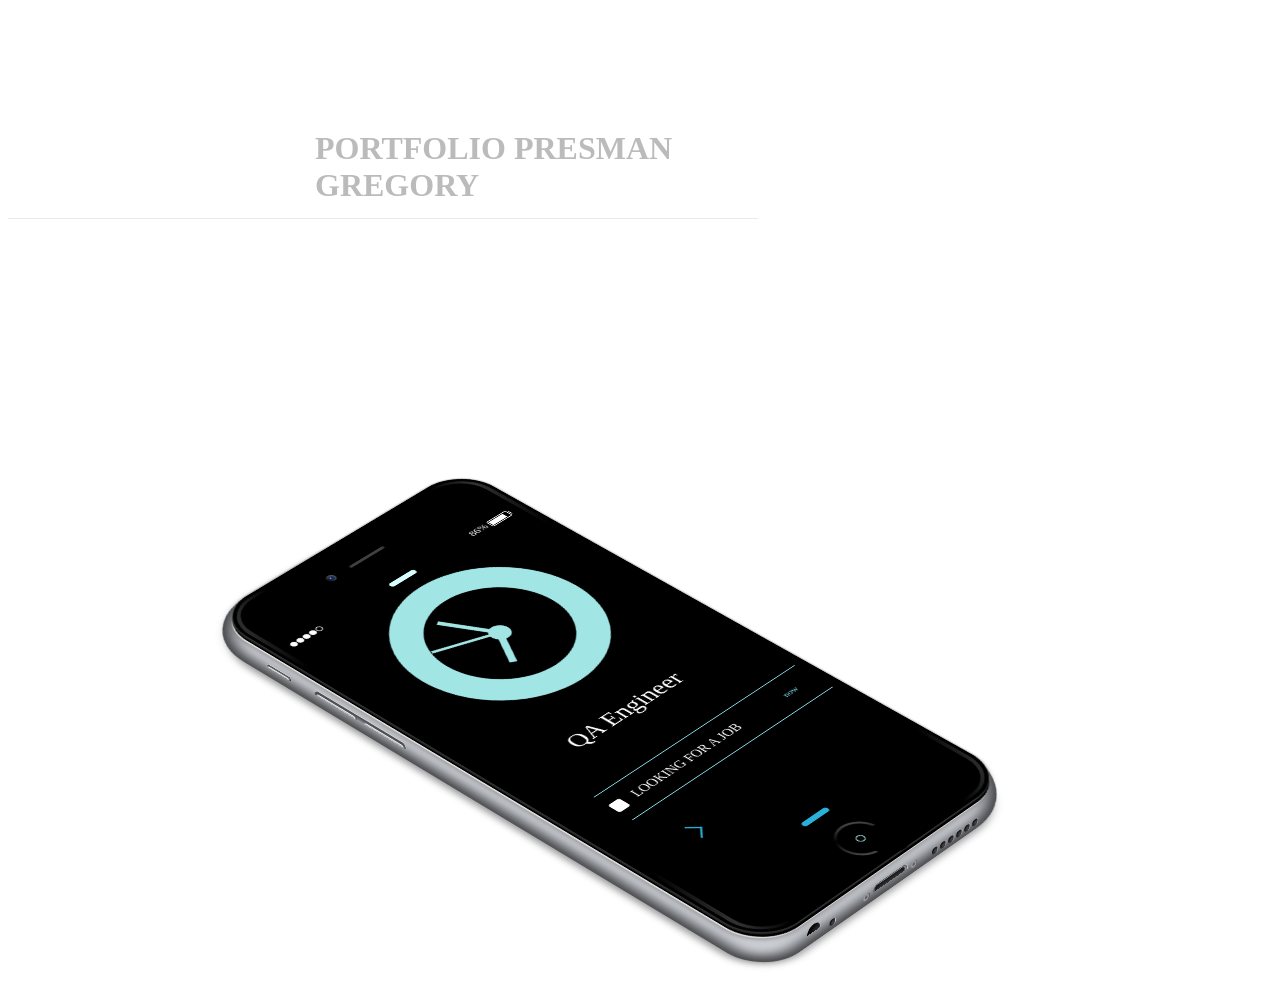
<file: index.html>
<!DOCTYPE html>
<html lang="en" >
<head>
  <!-- Google tag (gtag.js) -->
<script async src="https://www.googletagmanager.com/gtag/js?id=G-D3NZ7KKBXL"></script>
<script>
  window.dataLayer = window.dataLayer || [];
  function gtag(){dataLayer.push(arguments);}
  gtag('js', new Date());

  gtag('config', 'G-D3NZ7KKBXL');
</script><meta charset="UTF-8">
  <title>CodePen - Phone</title>
  <link rel='stylesheet' href='https://cdnjs.cloudflare.com/ajax/libs/font-awesome/4.4.0/css/font-awesome.min.css'><link rel="stylesheet" href="./style.css">
  <style>
    li.a {
     list-style-type: circle;
     color: #00a86b;
     font-size: 25px; 
    }
    li.b {
      list-style-type: square;
      color:#db7093;
     font-size: 25px;
    }
    li.c {
      color: #5b92e5;
     font-size: 25px;
    }
    li.d {
      color: #cd7f32;
     font-size: 25px;
    }
  
    li.e {
     list-style-type: circle;
     color: #1e90ff;
     font-size: 25px;
    }
    li.f {
      list-style-type: square;
      color: #000080;
     font-size: 25px;
    }
    li.g {
      color:#560319;
     font-size: 25px;
    }
    li.h {
      color: #310062;
     font-size: 25px;
    }
  
    li.i {
     list-style-type: circle;
     color: #00008b;
     font-size: 25px;
    }
    li.j {
      list-style-type: square;
      color: #560319;
     font-size: 25px;
    }
    li.k {
      color: #120a8f;
     font-size: 25px;
    }
    li.l {
      color: #556832;
     font-size: 25px;
    }
  
    li.m {
     list-style-type: circle;
     color: #b87333;
     font-size: 25px;
    }
    li.n {
      list-style-type: square;
      color: #0d0d73;
     font-size: 25px;
    }
    li.o {
      color: #e88dba;
     font-size: 25px; 
    }
    li.p {
      color: #e88dba;
     font-size: 25px;
    }

  </style>
</head>
<body>
<!-- partial:index.partial.html -->
<h1 id='main'>PORTFOLIO PRESMAN GREGORY</h1>
<div id="about"><h2>MY TECH STACK</h2>
<ul>
<li class = "a">
  MySQL
</li>
<li class = "b">
  Git
</li>
<li class = "c">
  Docker
</li>
<li class = "d">
  Apache
</li>
<li class = "e">
  JMeter
</li>
<li class = "f">
  Grafana
</li>
<li class = "g">
  JS
</li>
<li class = "h">
  Cypress
</li>
<li class = "i">
  Playwright
</li>
<li class = "j">
  HTML 
</li>
<li class = "k">
  CSS 
</li>
<li class = "l">
  Postman
</li>
<li class = "m">
  Linux
</li>
<li class = "n">
  Charles
</li>
<li class = "o">
  Fiddler
</li>
<li class = "p">
  Jira
</li>
</ul>
</div>
<div id=wrapper>
<div id=iphone>
<div id=shadow></div>
<div id=side></div>
<div id=lines>
<div>
<div>
<div></div>
</div>
</div>
<div>
<div>
<div></div>
</div>
</div>
</div>
<div id=toggler>
<div></div>
</div>
<div id=aux></div>
<div id=lightning></div>
<div id=bottom-speaker>
<div></div>
<div></div>
<div></div>
<div></div>
<div></div>
<div></div>
<div></div>
</div>
<div id=skrews>
<div></div>
<div></div>
</div>
<div id=volume>
<div></div>
<div></div>
</div>
<div id=front>
<div id=front-cover></div>
<div id=camera>
<div></div>
</div>
<div id=speaker></div>
<div id=screen>

  <div class="description">
  <img src="images/fon.jpg" width="370" height="655">
</div>
<div id=reminder>
<div></div>
<div> LOOKING  FOR  A  JOB</div>
<div>now</div>
</div>
<div id=circle></div>
<div id=time><div id=clock>
<div id=hours></div>
<div id=minutes></div>
<div id=seconds></div>
</div></div>
<div id=date>QA Engineer</div>
<div id=bottom></div>
<div id=top></div>
<div id=slide>
<div></div>
<p>slide to unlock</p>
</div>
<div id=signal>
<div></div>
<div></div>
<div></div>
<div></div>
<div></div>
</div>
<div id=battery>
<div>86%</div>
<div>
<div></div>
<div></div>
</div>
</div>
</div>
<div id=home>
<div><div class=pulse></div>
</div><menu>
<li><a href=https://github.com/TestKeeper><span aria-hidden=true class="fa fa-github fa-spin" style=color:white></a></li>
<li><span aria-hidden=true class="fa fa-phone" style=color:white></a></li>
<li><a href=https://github.com/TestKeeper?tab=repositories><span aria-hidden=true class="fa fa-cogs fa-spin" style=color:white></a></li>
<li><span aria-hidden=true class="fa fa-envelope" style=color:white></a></li>
<li><a href=https://career.habr.com/testkeeper><span aria-hidden=true class="fa fa-globe fa-spin" style=color:white></a></li>
<li><span aria-hidden=true class="fa fa-shopping-cart" style=color:white></a></li>
</menu>
</div>
</div>
</div>
</div>
</div>
<!-- partial -->
  <script  src="./script.js"></script>

</body>
</html>
</file>
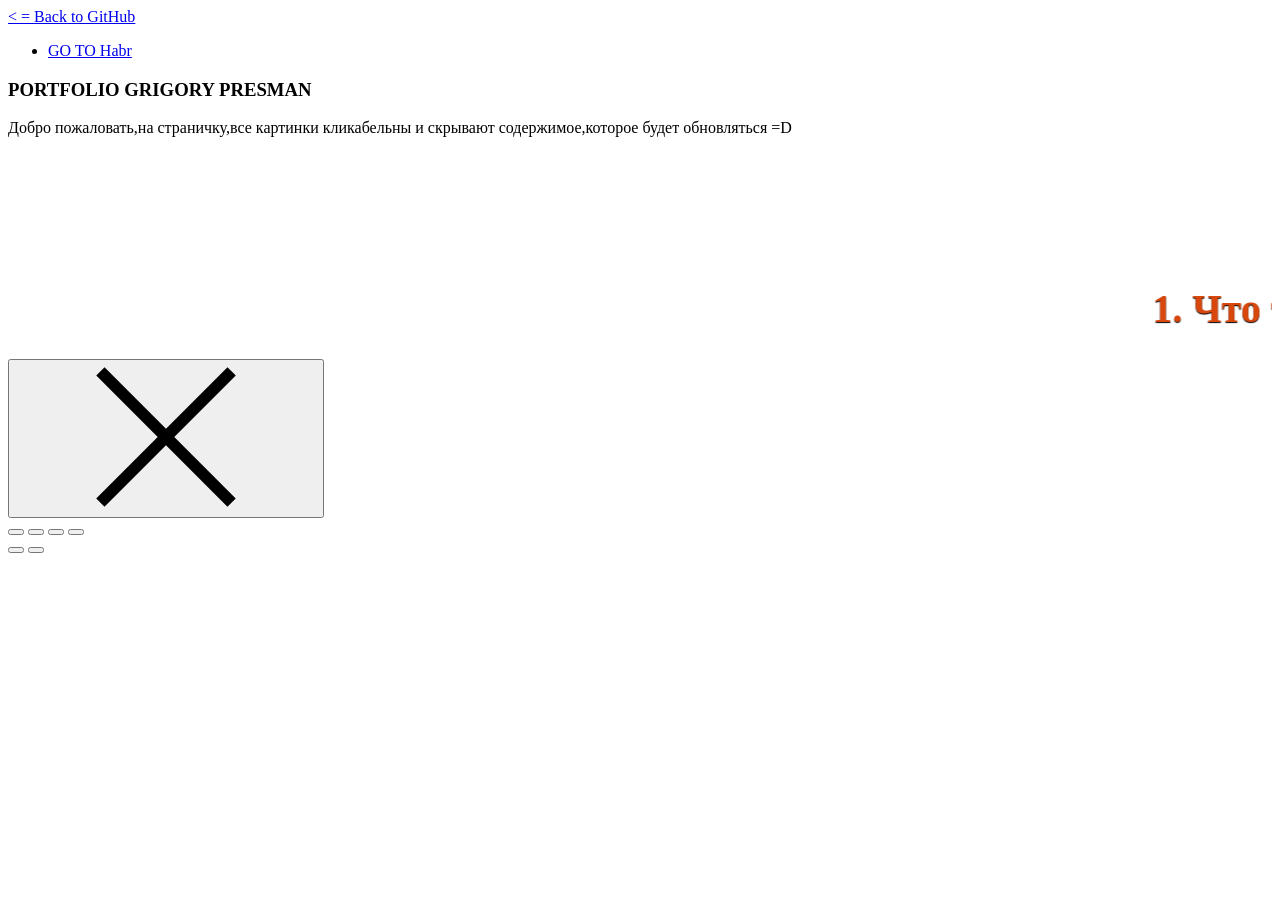
<file: testkeper.html>
<!DOCTYPE html>
<html lang="en" class="no-js">
<head>
    
    <meta charset="utf-8" />
    <meta name="viewport" content="width=device-width" />
    <meta http-equiv="x-ua-compatible" content="ie=edge">
    <title>Testkeeper</title>
    <link rel="shortcut icon" href="https://d1qg2exw9ypjcp.cloudfront.net/assets/prod/120709/p1bkmdje06s8d1areutpo8a1g4q7.png">
        <link rel="preload" href="https://d1qg2exw9ypjcp.cloudfront.net/assets/dist/lightbox-dunked.min.css" media="screen" as="style" onload="this.rel='stylesheet'"/>
        <link rel="stylesheet" href="https://d1qg2exw9ypjcp.cloudfront.net/assets/prod/120709/style_processed.css?v=1641383852" media="screen" />
    <script type="text/javascript">document.documentElement.className = document.documentElement.className.replace(/\bno-js\b/,'js'); if (!("ontouchstart" in document.documentElement)) { document.documentElement.className += " no-touch"; }</script>
    <script type="text/javascript">!function(a){var b=navigator.userAgent;a.HTMLPictureElement&&/ecko/.test(b)&&b.match(/rv\:(\d+)/)&&RegExp.$1<41&&addEventListener("resize",function(){var b,c=document.createElement("source"),d=function(a){var b,d,e=a.parentNode;"PICTURE"===e.nodeName.toUpperCase()?(b=c.cloneNode(),e.insertBefore(b,e.firstElementChild),setTimeout(function(){e.removeChild(b)})):(!a._pfLastSize||a.offsetWidth>a._pfLastSize)&&(a._pfLastSize=a.offsetWidth,d=a.sizes,a.sizes+=",100vw",setTimeout(function(){a.sizes=d}))},e=function(){var a,b=document.querySelectorAll("picture > img, img[srcset][sizes]");for(a=0;a<b.length;a++)d(b[a])},f=function(){clearTimeout(b),b=setTimeout(e,99)},g=a.matchMedia&&matchMedia("(orientation: landscape)"),h=function(){f(),g&&g.addListener&&g.addListener(f)};return c.srcset="[data-uri]",/^[c|i]|d$/.test(document.readyState||"")?h():document.addEventListener("DOMContentLoaded",h),f}())}(window),function(a,b,c){"use strict";function d(a){return" "===a||"	"===a||"\n"===a||"\f"===a||"\r"===a}function e(b,c){var d=new a.Image;return d.onerror=function(){z[b]=!1,aa()},d.onload=function(){z[b]=1===d.width,aa()},d.src=c,"pending"}function f(){L=!1,O=a.devicePixelRatio,M={},N={},s.DPR=O||1,P.width=Math.max(a.innerWidth||0,y.clientWidth),P.height=Math.max(a.innerHeight||0,y.clientHeight),P.vw=P.width/100,P.vh=P.height/100,r=[P.height,P.width,O].join("-"),P.em=s.getEmValue(),P.rem=P.em}function g(a,b,c,d){var e,f,g,h;return"saveData"===A.algorithm?a>2.7?h=c+1:(f=b-c,e=Math.pow(a-.6,1.5),g=f*e,d&&(g+=.1*e),h=a+g):h=c>1?Math.sqrt(a*b):a,h>c}function h(a){var b,c=s.getSet(a),d=!1;"pending"!==c&&(d=r,c&&(b=s.setRes(c),s.applySetCandidate(b,a))),a[s.ns].evaled=d}function i(a,b){return a.res-b.res}function j(a,b,c){var d;return!c&&b&&(c=a[s.ns].sets,c=c&&c[c.length-1]),d=k(b,c),d&&(b=s.makeUrl(b),a[s.ns].curSrc=b,a[s.ns].curCan=d,d.res||_(d,d.set.sizes)),d}function k(a,b){var c,d,e;if(a&&b)for(e=s.parseSet(b),a=s.makeUrl(a),c=0;c<e.length;c++)if(a===s.makeUrl(e[c].url)){d=e[c];break}return d}function l(a,b){var c,d,e,f,g=a.getElementsByTagName("source");for(c=0,d=g.length;d>c;c++)e=g[c],e[s.ns]=!0,f=e.getAttribute("srcset"),f&&b.push({srcset:f,media:e.getAttribute("media"),type:e.getAttribute("type"),sizes:e.getAttribute("sizes")})}function m(a,b){function c(b){var c,d=b.exec(a.substring(m));return d?(c=d[0],m+=c.length,c):void 0}function e(){var a,c,d,e,f,i,j,k,l,m=!1,o={};for(e=0;e<h.length;e++)f=h[e],i=f[f.length-1],j=f.substring(0,f.length-1),k=parseInt(j,10),l=parseFloat(j),W.test(j)&&"w"===i?((a||c)&&(m=!0),0===k?m=!0:a=k):X.test(j)&&"x"===i?((a||c||d)&&(m=!0),0>l?m=!0:c=l):W.test(j)&&"h"===i?((d||c)&&(m=!0),0===k?m=!0:d=k):m=!0;m||(o.url=g,a&&(o.w=a),c&&(o.d=c),d&&(o.h=d),d||c||a||(o.d=1),1===o.d&&(b.has1x=!0),o.set=b,n.push(o))}function f(){for(c(S),i="",j="in descriptor";;){if(k=a.charAt(m),"in descriptor"===j)if(d(k))i&&(h.push(i),i="",j="after descriptor");else{if(","===k)return m+=1,i&&h.push(i),void e();if("("===k)i+=k,j="in parens";else{if(""===k)return i&&h.push(i),void e();i+=k}}else if("in parens"===j)if(")"===k)i+=k,j="in descriptor";else{if(""===k)return h.push(i),void e();i+=k}else if("after descriptor"===j)if(d(k));else{if(""===k)return void e();j="in descriptor",m-=1}m+=1}}for(var g,h,i,j,k,l=a.length,m=0,n=[];;){if(c(T),m>=l)return n;g=c(U),h=[],","===g.slice(-1)?(g=g.replace(V,""),e()):f()}}function n(a){function b(a){function b(){f&&(g.push(f),f="")}function c(){g[0]&&(h.push(g),g=[])}for(var e,f="",g=[],h=[],i=0,j=0,k=!1;;){if(e=a.charAt(j),""===e)return b(),c(),h;if(k){if("*"===e&&"/"===a[j+1]){k=!1,j+=2,b();continue}j+=1}else{if(d(e)){if(a.charAt(j-1)&&d(a.charAt(j-1))||!f){j+=1;continue}if(0===i){b(),j+=1;continue}e=" "}else if("("===e)i+=1;else if(")"===e)i-=1;else{if(","===e){b(),c(),j+=1;continue}if("/"===e&&"*"===a.charAt(j+1)){k=!0,j+=2;continue}}f+=e,j+=1}}}function c(a){return k.test(a)&&parseFloat(a)>=0?!0:l.test(a)?!0:"0"===a||"-0"===a||"+0"===a?!0:!1}var e,f,g,h,i,j,k=/^(?:[+-]?[0-9]+|[0-9]*\.[0-9]+)(?:[eE][+-]?[0-9]+)?(?:ch|cm|em|ex|in|mm|pc|pt|px|rem|vh|vmin|vmax|vw)$/i,l=/^calc\((?:[0-9a-z \.\+\-\*\/\(\)]+)\)$/i;for(f=b(a),g=f.length,e=0;g>e;e++)if(h=f[e],i=h[h.length-1],c(i)){if(j=i,h.pop(),0===h.length)return j;if(h=h.join(" "),s.matchesMedia(h))return j}return"100vw"}b.createElement("picture");var o,p,q,r,s={},t=function(){},u=b.createElement("img"),v=u.getAttribute,w=u.setAttribute,x=u.removeAttribute,y=b.documentElement,z={},A={algorithm:""},B="data-pfsrc",C=B+"set",D=navigator.userAgent,E=/rident/.test(D)||/ecko/.test(D)&&D.match(/rv\:(\d+)/)&&RegExp.$1>35,F="currentSrc",G=/\s+\+?\d+(e\d+)?w/,H=/(\([^)]+\))?\s*(.+)/,I=a.picturefillCFG,J="position:absolute;left:0;visibility:hidden;display:block;padding:0;border:none;font-size:1em;width:1em;overflow:hidden;clip:rect(0px, 0px, 0px, 0px)",K="font-size:100%!important;",L=!0,M={},N={},O=a.devicePixelRatio,P={px:1,"in":96},Q=b.createElement("a"),R=!1,S=/^[ \t\n\r\u000c]+/,T=/^[, \t\n\r\u000c]+/,U=/^[^ \t\n\r\u000c]+/,V=/[,]+$/,W=/^\d+$/,X=/^-?(?:[0-9]+|[0-9]*\.[0-9]+)(?:[eE][+-]?[0-9]+)?$/,Y=function(a,b,c,d){a.addEventListener?a.addEventListener(b,c,d||!1):a.attachEvent&&a.attachEvent("on"+b,c)},Z=function(a){var b={};return function(c){return c in b||(b[c]=a(c)),b[c]}},$=function(){var a=/^([\d\.]+)(em|vw|px)$/,b=function(){for(var a=arguments,b=0,c=a[0];++b in a;)c=c.replace(a[b],a[++b]);return c},c=Z(function(a){return"return "+b((a||"").toLowerCase(),/\band\b/g,"&&",/,/g,"||",/min-([a-z-\s]+):/g,"e.$1>=",/max-([a-z-\s]+):/g,"e.$1<=",/calc([^)]+)/g,"($1)",/(\d+[\.]*[\d]*)([a-z]+)/g,"($1 * e.$2)",/^(?!(e.[a-z]|[0-9\.&=|><\+\-\*\(\)\/])).*/gi,"")+";"});return function(b,d){var e;if(!(b in M))if(M[b]=!1,d&&(e=b.match(a)))M[b]=e[1]*P[e[2]];else try{M[b]=new Function("e",c(b))(P)}catch(f){}return M[b]}}(),_=function(a,b){return a.w?(a.cWidth=s.calcListLength(b||"100vw"),a.res=a.w/a.cWidth):a.res=a.d,a},aa=function(a){var c,d,e,f=a||{};if(f.elements&&1===f.elements.nodeType&&("IMG"===f.elements.nodeName.toUpperCase()?f.elements=[f.elements]:(f.context=f.elements,f.elements=null)),c=f.elements||s.qsa(f.context||b,f.reevaluate||f.reselect?s.sel:s.selShort),e=c.length){for(s.setupRun(f),R=!0,d=0;e>d;d++)s.fillImg(c[d],f);s.teardownRun(f)}};o=a.console&&console.warn?function(a){console.warn(a)}:t,F in u||(F="src"),z["image/jpeg"]=!0,z["image/gif"]=!0,z["image/png"]=!0,z["image/svg+xml"]=b.implementation.hasFeature("http://wwwindow.w3.org/TR/SVG11/feature#Image","1.1"),s.ns=("pf"+(new Date).getTime()).substr(0,9),s.supSrcset="srcset"in u,s.supSizes="sizes"in u,s.supPicture=!!a.HTMLPictureElement,s.supSrcset&&s.supPicture&&!s.supSizes&&!function(a){u.srcset="data:,a",a.src="data:,a",s.supSrcset=u.complete===a.complete,s.supPicture=s.supSrcset&&s.supPicture}(b.createElement("img")),s.selShort="picture>img,img[srcset]",s.sel=s.selShort,s.cfg=A,s.supSrcset&&(s.sel+=",img["+C+"]"),s.DPR=O||1,s.u=P,s.types=z,q=s.supSrcset&&!s.supSizes,s.setSize=t,s.makeUrl=Z(function(a){return Q.href=a,Q.href}),s.qsa=function(a,b){return a.querySelectorAll(b)},s.matchesMedia=function(){return a.matchMedia&&(matchMedia("(min-width: 0.1em)")||{}).matches?s.matchesMedia=function(a){return!a||matchMedia(a).matches}:s.matchesMedia=s.mMQ,s.matchesMedia.apply(this,arguments)},s.mMQ=function(a){return a?$(a):!0},s.calcLength=function(a){var b=$(a,!0)||!1;return 0>b&&(b=!1),b},s.supportsType=function(a){return a?z[a]:!0},s.parseSize=Z(function(a){var b=(a||"").match(H);return{media:b&&b[1],length:b&&b[2]}}),s.parseSet=function(a){return a.cands||(a.cands=m(a.srcset,a)),a.cands},s.getEmValue=function(){var a;if(!p&&(a=b.body)){var c=b.createElement("div"),d=y.style.cssText,e=a.style.cssText;c.style.cssText=J,y.style.cssText=K,a.style.cssText=K,a.appendChild(c),p=c.offsetWidth,a.removeChild(c),p=parseFloat(p,10),y.style.cssText=d,a.style.cssText=e}return p||16},s.calcListLength=function(a){if(!(a in N)||A.uT){var b=s.calcLength(n(a));N[a]=b?b:P.width}return N[a]},s.setRes=function(a){var b;if(a){b=s.parseSet(a);for(var c=0,d=b.length;d>c;c++)_(b[c],a.sizes)}return b},s.setRes.res=_,s.applySetCandidate=function(a,b){if(a.length){var c,d,e,f,h,k,l,m,n,o=b[s.ns],p=s.DPR;if(k=o.curSrc||b[F],l=o.curCan||j(b,k,a[0].set),l&&l.set===a[0].set&&(n=E&&!b.complete&&l.res-.1>p,n||(l.cached=!0,l.res>=p&&(h=l))),!h)for(a.sort(i),f=a.length,h=a[f-1],d=0;f>d;d++)if(c=a[d],c.res>=p){e=d-1,h=a[e]&&(n||k!==s.makeUrl(c.url))&&g(a[e].res,c.res,p,a[e].cached)?a[e]:c;break}h&&(m=s.makeUrl(h.url),o.curSrc=m,o.curCan=h,m!==k&&s.setSrc(b,h),s.setSize(b))}},s.setSrc=function(a,b){var c;a.src=b.url,"image/svg+xml"===b.set.type&&(c=a.style.width,a.style.width=a.offsetWidth+1+"px",a.offsetWidth+1&&(a.style.width=c))},s.getSet=function(a){var b,c,d,e=!1,f=a[s.ns].sets;for(b=0;b<f.length&&!e;b++)if(c=f[b],c.srcset&&s.matchesMedia(c.media)&&(d=s.supportsType(c.type))){"pending"===d&&(c=d),e=c;break}return e},s.parseSets=function(a,b,d){var e,f,g,h,i=b&&"PICTURE"===b.nodeName.toUpperCase(),j=a[s.ns];(j.src===c||d.src)&&(j.src=v.call(a,"src"),j.src?w.call(a,B,j.src):x.call(a,B)),(j.srcset===c||d.srcset||!s.supSrcset||a.srcset)&&(e=v.call(a,"srcset"),j.srcset=e,h=!0),j.sets=[],i&&(j.pic=!0,l(b,j.sets)),j.srcset?(f={srcset:j.srcset,sizes:v.call(a,"sizes")},j.sets.push(f),g=(q||j.src)&&G.test(j.srcset||""),g||!j.src||k(j.src,f)||f.has1x||(f.srcset+=", "+j.src,f.cands.push({url:j.src,d:1,set:f}))):j.src&&j.sets.push({srcset:j.src,sizes:null}),j.curCan=null,j.curSrc=c,j.supported=!(i||f&&!s.supSrcset||g),h&&s.supSrcset&&!j.supported&&(e?(w.call(a,C,e),a.srcset=""):x.call(a,C)),j.supported&&!j.srcset&&(!j.src&&a.src||a.src!==s.makeUrl(j.src))&&(null===j.src?a.removeAttribute("src"):a.src=j.src),j.parsed=!0},s.fillImg=function(a,b){var c,d=b.reselect||b.reevaluate;a[s.ns]||(a[s.ns]={}),c=a[s.ns],(d||c.evaled!==r)&&((!c.parsed||b.reevaluate)&&s.parseSets(a,a.parentNode,b),c.supported?c.evaled=r:h(a))},s.setupRun=function(){(!R||L||O!==a.devicePixelRatio)&&f()},s.supPicture?(aa=t,s.fillImg=t):!function(){var c,d=a.attachEvent?/d$|^c/:/d$|^c|^i/,e=function(){var a=b.readyState||"";f=setTimeout(e,"loading"===a?200:999),b.body&&(s.fillImgs(),c=c||d.test(a),c&&clearTimeout(f))},f=setTimeout(e,b.body?9:99),g=function(a,b){var c,d,e=function(){var f=new Date-d;b>f?c=setTimeout(e,b-f):(c=null,a())};return function(){d=new Date,c||(c=setTimeout(e,b))}},h=y.clientHeight,i=function(){L=Math.max(a.innerWidth||0,y.clientWidth)!==P.width||y.clientHeight!==h,h=y.clientHeight,L&&s.fillImgs()};Y(a,"resize",g(i,99)),Y(b,"readystatechange",e)}(),s.picturefill=aa,s.fillImgs=aa,s.teardownRun=t,aa._=s,a.picturefillCFG={pf:s,push:function(a){var b=a.shift();"function"==typeof s[b]?s[b].apply(s,a):(A[b]=a[0],R&&s.fillImgs({reselect:!0}))}};for(;I&&I.length;)a.picturefillCFG.push(I.shift());a.picturefill=aa,"object"==typeof module&&"object"==typeof module.exports?module.exports=aa:"function"==typeof define&&define.amd&&define("picturefill",function(){return aa}),s.supPicture||(z["image/webp"]=e("image/webp","[data-uri]"))}(window,document),function(a){if("function"==typeof define&&define.amd){var b="[history"+(new Date).getTime()+"]",c=requirejs.onError;a.toString=function(){return b},requirejs.onError=function(a){-1===a.message.indexOf(b)&&c.call(requirejs,a)},define([],a)}return"object"!=typeof exports||"undefined"==typeof module?a():void(module.exports=a())}(function(){function a(){}function b(a,c,d){var e=/(?:(\w+\:))?(?:\/\/(?:[^@]*@)?([^\/:\?#]+)(?::([0-9]+))?)?([^\?#]*)(?:(\?[^#]+)|\?)?(?:(#.*))?/;if(null==a||""===a||c)a=c?a:w.href,(!B||d)&&(a=a.replace(/^[^#]*/,"")||"#",a=w.protocol.replace(/:.*$|$/,":")+"//"+w.host+M.basepath+a.replace(new RegExp("^#[/]?(?:"+M.type+")?"),""));else{var f=b(),g=s.getElementsByTagName("base")[0];!d&&g&&g.getAttribute("href")&&(g.href=g.href,f=b(g.href,null,!0));var h=f._pathname,i=f._protocol;a=""+a,a=/^(?:\w+\:)?\/\//.test(a)?0===a.indexOf("/")?i+a:a:i+"//"+f._host+(0===a.indexOf("/")?a:0===a.indexOf("?")?h+a:0===a.indexOf("#")?h+f._search+a:h.replace(/[^\/]+$/g,"")+a)}O.href=a;var j=e.exec(O.href),k=j[2]+(j[3]?":"+j[3]:""),l=j[4]||"/",m=j[5]||"",n="#"===j[6]?"":j[6]||"",o=l+m+n,p=l.replace(new RegExp("^"+M.basepath,"i"),M.type)+m;return{_href:j[1]+"//"+k+o,_protocol:j[1],_host:k,_hostname:j[2],_port:j[3]||"",_pathname:l,_search:m,_hash:n,_relative:o,_nohash:p,_special:p+n}}function c(){var a;try{a=r.sessionStorage,a.setItem(N+"t","1"),a.removeItem(N+"t")}catch(b){a={getItem:function(a){var b=s.cookie.split(a+"=");return b.length>1&&b.pop().split(";").shift()||"null"},setItem:function(a,b){var c={};(c[w.href]=y.state)&&(s.cookie=a+"="+v.stringify(c))}}}try{U=v.parse(a.getItem(N))||{}}catch(b){U={}}J(F+"unload",function(){a.setItem(N,v.stringify(U))},!1)}function d(b,c,d,e){var f=0;d||(d={set:a},f=1);var g=!d.set,h=!d.get,i={configurable:!0,set:function(){g=1},get:function(){h=1}};try{D(b,c,i),b[c]=b[c],D(b,c,d)}catch(j){}if(!(g&&h||(b.__defineGetter__&&(b.__defineGetter__(c,i.get),b.__defineSetter__(c,i.set),b[c]=b[c],d.get&&b.__defineGetter__(c,d.get),d.set&&b.__defineSetter__(c,d.set)),g&&h))){if(f)return!1;if(b===r){try{var k=b[c];b[c]=null}catch(j){}if("execScript"in r)r.execScript("Public "+c,"VBScript"),r.execScript("var "+c+";","JavaScript");else try{D(b,c,{value:a})}catch(j){"onpopstate"===c&&(J("popstate",d=function(){K("popstate",d,!1);var a=b.onpopstate;b.onpopstate=null,setTimeout(function(){b.onpopstate=a},1)},!1),R=0)}b[c]=k}else try{try{var l=u.create(b);D(u.getPrototypeOf(l)===b?l:b,c,d);for(var m in b)"function"==typeof b[m]&&(l[m]=b[m].bind(b));try{e.call(l,l,b)}catch(j){}b=l}catch(j){D(b.constructor.prototype,c,d)}}catch(j){return!1}}return b}function e(a,b,c){return c=c||{},a=a===$?w:a,c.set=c.set||function(c){a[b]=c},c.get=c.get||function(){return a[b]},c}function f(a,b,c){a in V?V[a].push(b):arguments.length>3?J(a,b,c,arguments[3]):J(a,b,c)}function g(a,b,c){var d=V[a];if(d){for(var e=d.length;e--;)if(d[e]===b){d.splice(e,1);break}}else K(a,b,c)}function h(b,c){var e=(""+("string"==typeof b?b:b.type)).replace(/^on/,""),f=V[e];if(f){if(c="string"==typeof b?c:b,null==c.target)for(var g=["target","currentTarget","srcElement","type"];b=g.pop();)c=d(c,b,{get:"type"===b?function(){return e}:function(){return r}});R&&(("popstate"===e?r.onpopstate:r.onhashchange)||a).call(r,c);for(var h=0,i=f.length;i>h;h++)f[h].call(r,c);return!0}return L(b,c)}function i(){var a=s.createEvent?s.createEvent("Event"):s.createEventObject();a.initEvent?a.initEvent("popstate",!1,!1):a.type="popstate",a.state=y.state,h(a)}function j(){S&&(S=!1,i())}function k(a,c,d,e){if(B)P=w.href;else{0===T&&(T=2);var f=b(c,2===T&&-1!==(""+c).indexOf("#"));f._relative!==b()._relative&&(P=e,d?w.replace("#"+f._special):w.hash=f._special)}!C&&a&&(U[w.href]=a),S=!1}function l(a){var c=P;if(P=w.href,c){Q!==w.href&&i(),a=a||r.event;var d=b(c,!0),e=b();a.oldURL||(a.oldURL=d._href,a.newURL=e._href),d._hash!==e._hash&&h(a)}}function m(a){setTimeout(function(){J("popstate",function(a){Q=w.href,C||(a=d(a,"state",{get:function(){return y.state}})),h(a)},!1)},0),!B&&a!==!0&&"location"in y&&(p(E.hash),j())}function n(a){for(;a;){if("A"===a.nodeName)return a;a=a.parentNode}}function o(a){var c=a||r.event,d=n(c.target||c.srcElement),e="defaultPrevented"in c?c.defaultPrevented:c.returnValue===!1;if(d&&"A"===d.nodeName&&!e){var f=b(),g=b(d.getAttribute("href",2)),h=f._href.split("#").shift()===g._href.split("#").shift();h&&g._hash&&(f._hash!==g._hash&&(E.hash=g._hash),p(g._hash),c.preventDefault?c.preventDefault():c.returnValue=!1)}}function p(a){var b=s.getElementById(a=(a||"").replace(/^#/,""));if(b&&b.id===a&&"A"===b.nodeName){var c=b.getBoundingClientRect();r.scrollTo(t.scrollLeft||0,c.top+(t.scrollTop||0)-(t.clientTop||0))}}function q(){var a=s.getElementsByTagName("script"),f=(a[a.length-1]||{}).src||"",g=-1!==f.indexOf("?")?f.split("?").pop():"";g.replace(/(\w+)(?:=([^&]*))?/g,function(a,b,c){M[b]=(c||"").replace(/^(0|false)$/,"")}),J(F+"hashchange",l,!1);var h=[$,E,X,r,Z,y];C&&delete Z.state;for(var i=0;i<h.length;i+=2)for(var j in h[i])if(h[i].hasOwnProperty(j))if("function"==typeof h[i][j])h[i+1][j]=h[i][j];else{var k=e(h[i],j,h[i][j]);if(!d(h[i+1],j,k,function(a,b){b===y&&(r.history=y=h[i+1]=a)}))return K(F+"hashchange",l,!1),!1;h[i+1]===r&&(V[j]=V[j.substr(2)]=[])}return y.setup(),M.redirect&&y.redirect(),M.init&&(T=1),!C&&v&&c(),B||s[G](F+"click",o,!1),"complete"===s.readyState?m(!0):(B||b()._relative===M.basepath||(S=!0),J(F+"load",m,!1)),!0}var r=("object"==typeof window?window:this)||{};if(!r.history||"emulate"in r.history)return r.history;var s=r.document,t=s.documentElement,u=r.Object,v=r.JSON,w=r.location,x=r.history,y=x,z=x.pushState,A=x.replaceState,B=!!z,C="state"in x,D=u.defineProperty,E=d({},"t")?{}:s.createElement("a"),F="",G=r.addEventListener?"addEventListener":(F="on")&&"attachEvent",H=r.removeEventListener?"removeEventListener":"detachEvent",I=r.dispatchEvent?"dispatchEvent":"fireEvent",J=r[G],K=r[H],L=r[I],M={basepath:"/",redirect:0,type:"/",init:0},N="__historyAPI__",O=s.createElement("a"),P=w.href,Q="",R=1,S=!1,T=0,U={},V={},W=s.title,X={onhashchange:null,onpopstate:null},Y=function(a,b){var c=r.history!==x;c&&(r.history=x),a.apply(x,b),c&&(r.history=y)},Z={setup:function(a,b,c){M.basepath=(""+(null==a?M.basepath:a)).replace(/(?:^|\/)[^\/]*$/,"/"),M.type=null==b?M.type:b,M.redirect=null==c?M.redirect:!!c},redirect:function(a,c){if(y.setup(c,a),c=M.basepath,r.top==r.self){var d=b(null,!1,!0)._relative,e=w.pathname+w.search;B?(e=e.replace(/([^\/])$/,"$1/"),d!=c&&new RegExp("^"+c+"$","i").test(e)&&w.replace(d)):e!=c&&(e=e.replace(/([^\/])\?/,"$1/?"),new RegExp("^"+c,"i").test(e)&&w.replace(c+"#"+e.replace(new RegExp("^"+c,"i"),M.type)+w.hash))}},pushState:function(a,b,c){var d=s.title;null!=W&&(s.title=W),z&&Y(z,arguments),k(a,c),s.title=d,W=b},replaceState:function(a,b,c){var d=s.title;null!=W&&(s.title=W),delete U[w.href],A&&Y(A,arguments),k(a,c,!0),s.title=d,W=b},location:{set:function(a){0===T&&(T=1),r.location=a},get:function(){return 0===T&&(T=1),B?w:E}},state:{get:function(){return U[w.href]||null}}},$={assign:function(a){0===(""+a).indexOf("#")?k(null,a):w.assign(a)},reload:function(){w.reload()},replace:function(a){0===(""+a).indexOf("#")?k(null,a,!0):w.replace(a)},toString:function(){return this.href},href:{get:function(){return b()._href}},protocol:null,host:null,hostname:null,port:null,pathname:{get:function(){return b()._pathname}},search:{get:function(){return b()._search}},hash:{set:function(a){k(null,(""+a).replace(/^(#|)/,"#"),!1,P)},get:function(){return b()._hash}}};return q()?(y.emulate=!B,r[G]=f,r[H]=g,r[I]=h,y):void 0});</script>
    <link rel="stylesheet" href="https://fonts.googleapis.com/css?family=Karla:300,400,500,600,700" type="text/css" />
<style type="text/css">.done {
   background:#FF0;
   text-decoration:line-through;
}</style>

        
    
    
<body class="page-friday-brands is_project is_single lightbox-enabled">
    <svg style="display: none;" xmlns="http://www.w3.org/2000/svg"><symbol enable-background="new 0 0 128 128" id="shape-close-icon" viewBox="0 0 128 128" xml:space="preserve"><title>close-icon</title><polygon points="123.5429688,11.59375 116.4765625,4.5185547 64.0019531,56.9306641 11.5595703,4.4882813 4.4882813,11.5595703 56.9272461,63.9970703 4.4570313,116.4052734 11.5244141,123.4814453 63.9985352,71.0683594     116.4423828,123.5117188 123.5126953,116.4414063 71.0732422,64.0019531 "/></symbol></svg>
    <div class="wrap">
        <header class="site-header cf">
            <div class="site-title">
                <a href="https://github.com/TestKeeper">
                                          < = Back to GitHub
                                    </a>
            </div>
                        
                        <nav id="navigation" class="site-nav">
                <ul id="pages-nav" class="list-pages"><li class=""><a data-page-id="101804" href="https://career.habr.com/testkeeper" data-link-type="page-redirect"  target="_blank">GO TO Habr</a></li></ul>
            </nav>
                    </header>

        <section class="site-content">
                        <article id="ajax-content" class="project project--312586">
                                <header class="project__header">
                    <h1 class="title title--project">PORTFOLIO GRIGORY PRESMAN</h1>
                </header>
                
                <div class="project__content cf">
              
			<div class="project__description "><p>Добро пожаловать,на страничку,все картинки кликабельны и скрывают содержимое,которое будет обновляться =D</p></div>
                    
                                       
                                                
                                             <div class="gallery">                                        <div id="asset-2498297" class="image" data-index="0"  >
                                                                                <a href="https://a.radikal.host/2022/11/29/MNE.jpg" data-size="2000x1161" class="view" rel="project-gallery-312586" data-thumb-src="https://a.radikal.host/2022/11/29/MNE.jpg">
                                                            <img srcset="https://a.radikal.host/2022/11/29/PhotoFunia-1669745769.md.jpg 1x, https://a.radikal.host/2022/11/29/PhotoFunia-1669745769.md.jpg 2x" alt="">
                                                        </a>
                                                    
                                            </div>
                                        <div id="asset-2498088" class="image" data-index="1"  >
                                                                                <a href="https://a.radikal.host/2022/11/29/Screenshot_1a3f9b4245775e38e.jpg" alt="p1g3e4vs7t8lq1uag1q1l1sc61dd03-3.jpg" data-size="1600x1600" class="view" rel="project-gallery-312586" data-thumb-src="https://a.radikal.host/2022/11/29/Screenshot_1a3f9b4245775e38e.jpg" alt="p1g3e4vs7t8lq1uag1q1l1sc61dd03-3.jpg">
                                                            <img srcset="https://a.radikal.host/2022/11/29/PhotoFunia-1669746443.md.jpg 1x, https://a.radikal.host/2022/11/29/PhotoFunia-1669746443.md.jpg 2x" alt="">
                                                        </a>
                                                    
                                            </div>
                                        <div id="asset-2498260" class="image" data-index="2"  >
                                                                                <a href="https://a.radikal.host/2022/11/29/p1g3e4vs7t8lq1uag1q1l1sc61dd03ee40407823e75e1d.jpg" data-size="2000x1333" class="view" rel="project-gallery-312586" data-thumb-src="https://a.radikal.host/2022/11/29/p1g3e4vs7t8lq1uag1q1l1sc61dd03ee40407823e75e1d.jpg">
                                                            <img srcset="https://a.radikal.host/2022/11/29/PhotoFunia-1669747158.md.jpg 1x, https://a.radikal.host/2022/11/29/PhotoFunia-1669747158.md.jpg 2x" alt="">
                                                        </a>
                                                    
                                            </div>
                                        <div id="asset-2498294" class="image" data-index="3"  >
                                                                                <a href="https://a.radikal.host/2022/11/29/Screenshot_2.jpg" data-size="1600x1000" class="view" rel="project-gallery-312586" data-thumb-src="https://a.radikal.host/2022/11/29/Screenshot_2.jpg">
                                                            <img srcset="https://a.radikal.host/2022/11/29/PhotoFunia-1669747853.md.jpg 1x, https://a.radikal.host/2022/11/29/PhotoFunia-1669747853.md.jpg 2x" alt="">
                                                        </a>
                                                    
                                            </div>
                                        <div id="asset-2497792" class="image" data-index="4"  >
                                                                                <a href="https://a.radikal.host/2022/11/29/p1g3bo5d05eh91n9993o3o0n395.jpg" data-size="1500x4563" class="view" rel="project-gallery-312586" data-thumb-src="https://a.radikal.host/2022/11/29/p1g3bo5d05eh91n9993o3o0n395.jpg">
                                                            <img srcset="https://a.radikal.host/2022/11/29/PhotoFunia-1669752642.jpg 1x, https://a.radikal.host/2022/11/29/PhotoFunia-1669752642.jpg 2x" alt="">
                                                        </a>
                                                    
                                            </div>
                                            <br>
                                            <br>  
                                                  
                                           
                                           <marquee onmouseout="this.start()" onmouseover="this.stop()" scrollamount="10" style="color: #D9470D; font-size: 40px; font-weight: bolder; line-height: 150%; text-shadow: #000000 0px 1px 1px;">
1. Что такое тестирование? Тестирование – это проверка, насколько ожидания разработчиков продукта соответствуют реальности.

2. Зачем тестировать ПО? Цель тестирования - это предоставление информации заказчику тестирования о состоянии продукта.

3. Какие существуют этапы тестирования?  Процесс тестирования состоит из следующих этапов (активностей):
Планирование тестирования
Мониторинг и контроль тестирования
Анализ тестирования
Проектирование тестов
Реализация тестов
Выполнение тестов
Завершение тестирования

4. Какие типы тестирования можете назвать? Функциональное тестирование Модульное (компонентное) Интеграционное Системное Регрессионное Приемочное Смоук
Тестирование производительности Тестирование отказоустойчивости Нагрузочное Объемное Тестирование масштабируемости
Обслуживание (регресс и обслуживание) Регрессионное Тестирование технического обслуживания

5. Какие уровни тестирования знаете?  Выделяют 4 основных уровня тестирования:
Компонентное/модульное тестирование (Component/Unit Testing)
Интеграционное тестирование (Integration Testing)
Системное тестирование (System Testing)
Приемочное тестирование (Acceptance Testing)

6. Какие техники тест-дизайна знаете?  Эквивалентное разделение (Equivalence Partitioning)
Граничные значения (Boundary Values)
Таблица принятия решений (Desicion Table)
Парное тестирование (Pairwise Testing)
Диаграмма перехода состояний (State-transition Diagram)
Диаграмма пользовательских ролей (Use Case Diagram)
Угадывание ошибок (Error Guessing)
Исследовательское тестирование (Exploratory Testing)

7. Что такое техника анализа классов эквивалентности? Техника анализа классов эквивалентности.
это техника, при которой мы разделяем функционал (часто диапазон возможных вводимых значений) на группы эквивалентных по своему влиянию на систему значений. Такое разделение помогает убедиться в правильном функционировании целой системы — одного класса эквивалентности, проверив только один элемент этой группы.

8. Что такое техника анализа предельных значений? В чем ценность этой техники? Граничные значения очень важны и их обязательно следует применять при написании тестов, т.к. именно в этом месте чаще всего и обнаруживаются ошибки. Техника анализа граничных значений. На каждой границе диапазона следует проверить по три значения: граничное значение; значение перед границей; значение после границы. Цель этой техники — найти ошибки, связанные с граничными значениями. Алгоритм использования техники граничных значений: выделить классы эквивалентности

9. Что такое Regression и Confirmation тестирование, какая между ними разница? Повторное/Подтверждающее тестирование (re-testing/confirmation testing) - тестирование, во время которого исполняются тестовые сценарии, выявившие ошибки во время последнего запуска, для подтверждения успешности исправления этих ошибок. Регрессионное тестирование (regression testing) - тестирование уже протестированной программы после модификации для уверенности в том, что процесс модификации не внес или не активизировал ошибки в областях, не подвергавшихся изменениям.

10. Как часто следует проводить регрессионное тестирование продукта?  Обычно это выполняется после каждой удачной компиляции (в небольших проектах) либо каждую ночь или каждую неделю.

11. Какие бывают виды интеграционного тестирования? Существует несколько методов проведения интеграционного тестирования:
восходящее тестирование;
монолитное тестирование;
нисходящее тестирование.

12. Что такое Configuration Testing?  Конфигурационное тестирование ( Configuration Testing ) — специальный вид тестирования, направленный на проверку работы программного обеспечения при различных конфигурациях системы (заявленных платформах, поддерживаемых драйверах, при различных конфигурациях компьютеров и т.д.)

13. Что такое Exploratory Testing? Исследовательское тестирование (exploratory testing) — это одновременное изучение программного продукта, проектирование тестов и их выполнение. Это неформальный метод проектирования тестов, при котором тестировщик активно контролирует проектирование тестов в то время, как эти тесты выполняются, и использует полученную во время тестирования информацию для проектирования новых тестов.

14. Какие существуют UI-стандарты?  Тестирование интерфейса пользователя осуществляется вместе со следующими видами тестирования (UI):

Тестирование на соответствие стандартам графических интерфейсов.
Тестирование с различными разрешениями экрана.
Тестирование кроссбраузерности или совместимости с разными интернет браузерами и их версиями.
Тестирование локализованных версий: точность перевода (мультиязычность, мультивалютность), проверка длины названий элементов интерфейса и т.д..
Тестирование графического интерфейса пользователя на целевых устройствах (смартфоны, кпп, планшеты).

15. Что такое Black/Grey/White Box Testing?

16. Что такое Performance Testing? Тестирование белого ящика (white box testing) - тестирование, основанное на анализе внутренней структуры компонента или системы и на знании исходного кода, к которому тестировщик (как правило, это программист) имеет полный доступ. Тестирование серого ящика (gray box testing) - тестирование, ориентированное на имитацию работы пользователей, в условиях, когда часть внутренней структуры программы известна.

17. Что такое Smoke и Sanity тестирование и какая между ними разница? Смок-тестирование проверяет критически важный функционал AUT-приложения; а санитарное тестирование проверяет отдельный модуль приложения.
(Более правильно “санитарное тестирование” называется “тестированием согласованности”, но термин “санитарное” уже прижился у российских тестировщиков).
Простыми словами, смок-тестирование — это как бы тестирование “вширь и всего”, а санити-тестирование это как бы “вглубь и одного модуля”.

18. Что такое Traceability Matrix?  По определению матрица трассируемости — двумерная таблица, содержащая соответствие функциональных требований продукта (functional requirements) и подготовленных тестовых сценариев (test cases).

19. Что такое Sanity Testing?  Sanity test - это быстрое тестирование функций для проверки основных функций и стабильности. Тестирование в основном сводится к поиску падения/не падения и если нет грубых ошибок. Проверка работоспособности-это очень простая проверка того, все ли программные компоненты компилируются друг с другом без проблем.

20. Что такое End-to-End тест? End-to-end тестирование - это вид тестирования, при котором компьютер максимально близко к реальности эмулирует поведение пользователя. То есть, ваше web-приложение загружается в браузере, затем нажимаются кнопки, происходят переходы по ссылкам, страница прокручивается и так далее. При данном подходе backend не "мокается", таким образом все http-запросы происходят в реальном времени.

21. Что такое тестирование безопасности?  Тестирование безопасности-это процесс, направленный на выявление недостатков в механизмах безопасности информационной системы, которые защищают данные и поддерживают функциональность по назначению.

22. Что такое испытание на основе рисков?  Тестирование на основе рисков (risk-based testing) – это метод тестирования программного обеспечения, который базируется на вероятности рисков. Вероятность рисков определяется путем анализа, в котором учитываются сложность программы, критичность функции для бизнеса, частота ее использования и количество возможных дефектов.

23. Что такое динамическое тестирование?  Динамическое тестирование.
Динамическое тестирование – тип тестирования, который предполагает запуск программного кода. Таким образом, анализируется поведение программы во время ее работы.
Для выполнения динамического тестирования необходимо, чтобы тестируемый программный код был написан, скомпилирован и запущен.

24. Что такое «парадокс пестицида»? Парадокс пестицидов–это парадокс, который гласит, что применение пестицида к вредителю может привести к увеличению численности вредителя, если пестицид нарушит естественную динамику хищника-жертвы в экосистем

25. Опишите основные фазы STLC? Дайте определение Entry и Exit Criteria.  STLC - это процесс тестирования, который включает в себя определенную последовательность шагов, чтобы гарантировать достижение целей в области качества. В процессе STLC каждое действие выполняется планомерно и систематически. Каждый этап имеет разные цели и результаты. У разных организаций разные этапы STLC, однако основа остается прежней.
Каждая фаза STLC имеет критерии начала и окончания:
Критерии входа (entry criteria): Набор общих и специфичных условий для продолжения процесса с определенной задачей, например, фаза тестирования. Цель критериев входа - предотвращение начала задачи, которое может потребовать больше (бесполезных) усилий, чем на устранение не пройденных критериев входа. (Gilb and Graham)
Критерии выхода (exit criteria): Набор общих и специфичных условий, согласованных заранее с заинтересованными сторонами, для того, чтобы процесс мог официально считаться завершенным. Цель критериев выхода - предотвращение возможности, когда задание считается завершенным, однако еще существуют отдельные незавершенные части задания. Критерии выхода используются для отчетности, а также планирования того, когда остановить тестирование. (Gilb and Graham)

26. Что такое Bug, Error, Failure, Fault?  Ошибка (Error) возникает из-за просчета (Mistake) в написании кода разработчиком;
Дефект (Defect) это скрытый недостаток в ПО, возникший из-за ошибки в написании кода;
Когда дефект (Defect) обнаруживается тестировщиком, он называется багом (Bug);
Если тестировщики упустили дефект и его нашел пользователь, то это сбой (Failure);
Если программа в итоге не выполняет свою функцию, то это отказ (Fault).

27. Какие есть атрибуты баг-репорта? Какие основные поля для заполнения? ID — идентификационный номер баг-репорта, должен быть уникальным. Помогает быстро найти нужный баг-репорт.
Заголовок — передает суть ошибки; помогает быстро понять, в чем дело.
Шаги воспроизведения — пошаговая инструкция о том, как воспроизвести ошибку.
Результаты — описание фактического результата и ожидаемого результата.
Окружение — операционная система, браузер, устройство (в случае мобильного приложения), версия приложения.
Приоритет — показывает степень критичность ошибки и срочность ее исправления.

28. Какова разница между приоритетом и серьезностью?  Ключевая разница. Приоритет - это порядок, в котором разработчик должен устранить дефект, тогда как серьезность - это степень влияния дефекта на работу продукта. 

29. Приведите примеры серьезного, но не приоритетного бага.

30. В чем разница между валидацией и верификацией?

31. Зачем нужна тестовая документация? Какие её виды?

32. Что такое тест-план? Какие элементы у него есть?

33. Какую обязательную информацию должен содержать тест-план? Как правильно его использовать, поддерживать и нужен ли он вообще для большинства проектов?

34. Какая разница между чеклистом и тест-кейсами?

35. Приведите пример хорошего тест-кейса.</marquee>
                                        
                                        </div>                            </article>
            
            
            
        
        </section>

        <footer class="site-footer cf">
            <p class="footer-text"> </p>
        </footer>
    
    </div>

    <div id="modal" class="modal">
        <div id="modal-content" class="modal-content"></div>
        <button id="close-button" class="button button--close"><svg><use xmlns:xlink="http://www.w3.org/1999/xlink" xlink:href="#shape-close-icon"></use></svg></button>
    </div>
    <div id="loading" class="loading"></div>
    <div id="loading-body" class="loading loading--body loading--show"></div>

        <div class="pswp" tabindex="-1" role="dialog" aria-hidden="true">
		    <div class="pswp__bg"></div>
		    <div class="pswp__scroll-wrap">
		        <div class="pswp__container">
		            <div class="pswp__item"></div>
		            <div class="pswp__item"></div>
		            <div class="pswp__item"></div>
		        </div>

		        <div class="pswp__ui pswp__ui--hidden">
		            <div class="pswp__top-bar">
		                <div class="pswp__counter"></div>
		                <button class="pswp__button pswp__button--close" title="Close (Esc)"></button>
		                <button class="pswp__button pswp__button--share" title="Share"></button>
		                <button class="pswp__button pswp__button--fs" title="Toggle fullscreen"></button>
		                <button class="pswp__button pswp__button--zoom" title="Zoom in/out"></button>
		                <div class="pswp__preloader">
		                    <div class="pswp__preloader__icn">
		                      <div class="pswp__preloader__cut">
		                        <div class="pswp__preloader__donut"></div>
		                      </div>
		                    </div>
		                </div>
		            </div>

		            <div class="pswp__share-modal pswp__share-modal--hidden pswp__single-tap">
		                <div class="pswp__share-tooltip"></div>
		            </div>

		            <button class="pswp__button pswp__button--arrow--left" title="Previous (arrow left)"></button>
		            <button class="pswp__button pswp__button--arrow--right" title="Next (arrow right)"></button>
		            <div class="pswp__caption">
		                <div class="pswp__caption__center"></div>
		            </div>
		        </div>
		    </div>
		</div>
    <script>
        
        !function(a){"use strict";var b=function(b,c,d){function j(a){return e.body?a():void setTimeout(function(){j(a)})}function l(){f.addEventListener&&f.removeEventListener("load",l),f.media=d||"all"}var g,e=a.document,f=e.createElement("link");if(c)g=c;else{var h=(e.body||e.getElementsByTagName("head")[0]).childNodes;g=h[h.length-1]}var i=e.styleSheets;f.rel="stylesheet",f.href=b,f.media="only x",j(function(){g.parentNode.insertBefore(f,c?g:g.nextSibling)});var k=function(a){for(var b=f.href,c=i.length;c--;)if(i[c].href===b)return a();setTimeout(function(){k(a)})};return f.addEventListener&&f.addEventListener("load",l),f.onloadcssdefined=k,k(l),f};"undefined"!=typeof exports?exports.loadCSS=b:a.loadCSS=b}("undefined"!=typeof global?global:this),function(a){if(a.loadCSS){var b=loadCSS.relpreload={};if(b.support=function(){try{return a.document.createElement("link").relList.supports("preload")}catch(b){return!1}},b.poly=function(){for(var b=a.document.getElementsByTagName("link"),c=0;c<b.length;c++){var d=b[c];"preload"===d.rel&&"style"===d.getAttribute("as")&&(a.loadCSS(d.href,d),d.rel=null)}},!b.support()){b.poly();var c=a.setInterval(b.poly,300);a.addEventListener&&a.addEventListener("load",function(){a.clearInterval(c)}),a.attachEvent&&a.attachEvent("onload",function(){a.clearInterval(c)})}}}(this);
    </script>
    <script src="https://d1qg2exw9ypjcp.cloudfront.net/assets/dist/lightbox-dunked.min.js"></script>
        <script src="https://d1qg2exw9ypjcp.cloudfront.net/templates/apex/1/scripts/lib.min.js?cache=1526583841"></script>
   
    <script>
        window.ga=function(){ga.q.push(arguments)};ga.q=[];ga.l=+new Date;
        ga('create','UA-6564188-11','auto');ga('send','pageview')
    </script>
    <script src="https://www.google-analytics.com/analytics.js" async defer></script>
  
    
</body>
</html>
</file>
<file: style.css>
@font-face {
  font-family: Helvetica;
  src: url(https://s3-us-west-2.amazonaws.com/s.cdpn.io/164210/HelveticaNeue-UltraLight.otf) format('TrueType');
  font-weight: 500
}
::-webkit-scrollbar{width: 8px;}::-webkit-scrollbar-track{background: #7F8C8D;}::-webkit-scrollbar-thumb{background: #7F8C8D;}::-webkit-scrollbar-thumb:hover{background: #fff;}

body {
    background-size: 100% auto;
    height:160px;
    padding-left:280px;
    padding-top:50px;
    width:470px;
    color: #bbb;
    border-bottom:1px solid #eaeaea;
}

#clickMe {
  font-family: Georgia,Cambria,"Times New Roman",Times,serif;
  font-size: 25px;
  font-weight: bold;
  border-radius: 15px;
  background-color: grey;
  padding: 50px;
  width: 300px;
  margin-top: 50px;
  outline: 0;
}

#about {
  height:200px;
  padding-left:1100px;
  padding-top:10px;
  padding-bottom:200px;
  width:470px;
  color:#00a86b;
}



#main{
  padding-bottom: 10px;
  padding-left: 15px;
  padding-right:10px;
  padding-top:60px;
  margin:12px
  }

#wrapper {
  height: 152px;
  width: 800px;
  margin-left: -700px;
  margin-top: 5px;
  position: absolute;
  perspective: 6000px;
  top: 50%;
  left: 60%
}

#iphone {
  height: 760px;
  width: 372px;
  border-radius: 50px;
  position: absolute;
  background: 0;
  box-shadow: none;
  left: 350px;
  top: -140px;
  transform: rotateX(54deg) rotateZ(-46deg);
  transform-style: preserve-3d
}

#side {
  background: #cdd0d5;
  width: 393px;
  height: 780px;
  border-top-left-radius: 77px;
  border-bottom-left-radius: 49px;
  border-bottom-right-radius: 86px;
  border-top-right-radius: 70px;
  position: absolute;
  top: 5px;
  left: -26px;
  box-shadow: inset #3d3e42 0 0 15px 9px
}

#front {
  width: 362px;
  height: 750px;
  border-radius: 49px;
  position: absolute;
  background-image: -webkit-linear-gradient(-27deg, #444, #000 10%, #000 42%, #333, #000 57%, #000 91%, #444);
  left: 5px;
  top: 5px;
  box-shadow: inset #000 0 0 0 4px, #555 0 0 3px 0, #222 -3px 2px, #000 -5px 5px, #E0E0E0 -7px 6px 1px, #6D6D6D -7px 6px 9px;
  transform: translateZ(1px)
}

#front-cover {
  width: 344px;
  height: 734px;
  background: #000;
  border-radius: 39px;
  position: absolute;
  top: 8px;
  left: 9px
}

#home {
  position: absolute;
  width: 52px;
  height: 52px;
  border-radius: 50%;
  background: linear-gradient(32deg, #666, #000, #666);
  top: 684px;
  left: 160px
}

#home div {
  background: #000;
  border-radius: 50%;
  width: 46px;
  height: 46px;
  position: absolute;
  left: 3px;
  top: 3px
}

#camera {
  width: 11px;
  height: 11px;
  background: #000;
  position: absolute;
  top: 35px;
  left: 124px;
  border-radius: 50%;
  box-shadow: inset #666 -5px 2px 9px -2px
}

#camera div {
  width: 6px;
  height: 6px;
  background: radial-gradient(#E1E4F5, #0D2B69 33%);
  background-position: -1px -1px;
  position: absolute;
  top: 3px;
  left: 3px;
  border-radius: 50%
}

#speaker {
  width: 50px;
  height: 4px;
  border-radius: 2px;
  background: #555;
  position: absolute;
  top: 39px;
  left: 156px;
  box-shadow: inset #222 0 0 4px
}

#volume {
  height: 128px;
  width: 11px;
  border-radius: 10px;
  position: absolute;
  background: #f9f9fa;
  top: 171px;
  left: -20px;
  transform: rotateY(95deg);
  transform-style: preserve-3d;
  box-shadow: inset #292a2f 4px 0 8px 1px, #D5D5D5 -1px 0 2px
}

#volume div {
  width: 8px;
  height: 55px;
  background: #bbbcc0;
  border-radius: 10px;
  position: absolute;
  box-shadow: #eee -1px 1px, #777 -1px 3px, #505057 -3px 3px, inset #909197 -3px 0 3px
}

#volume div:first-child {
  top: 2px;
  left: 4px
}

#volume div:last-child {
  top: 69px;
  left: 4px
}

#toggler {
  height: 34px;
  width: 8px;
  border-radius: 10px;
  position: absolute;
  background: #2b2c31;
  top: 105px;
  left: -20px;
  transform: rotateY(95deg);
  transform-style: preserve-3d;
  box-shadow: inset #292a2f 4px 0 8px 1px, #D5D5D5 -1px 0 2px
}

#toggler div {
  width: 4px;
  height: 31px;
  background: #bbbcc0;
  border-radius: 10px;
  position: absolute;
  box-shadow: #eee -1px 1px, #777 -2px 3px, #505057 -3px 3px, inset #909197 -3px 0 3px;
  top: -1px;
  left: 3px
}

#aux {
  width: 19px;
  height: 19px;
  background: #3b3b3b;
  border-radius: 50%;
  transform: rotateX(90deg) translateZ(1px);
  transform-style: preserve-3d;
  position: absolute;
  top: 766px;
  left: 45px;
  box-shadow: inset #000 6px -3px 10px 1px, #C7C7C7 1px 0 1px
}

#lightning {
  width: 48px;
  height: 12px;
  border-radius: 10px;
  background: #3f3f3f;
  transform: rotateX(90deg) translate3d(0px, 1px, 0px);
  top: 771px;
  position: absolute;
  left: 139px;
  box-shadow: inset #8e8f94 -1px 1px 0 2px, #515258 0 0 0 1px, inset #000 0 -3px 10px, #DADADA 1px 0 0 1px
}

#bottom-speaker {
  position: absolute;
  transform: rotateX(90deg);
  top: 781px;
  left: 70px
}

#bottom-speaker div {
  width: 8px;
  height: 8px;
  border-radius: 50%;
  background: #6c6d72;
  position: absolute;
  box-shadow: inset #000 1px -1px 4px 1px, #DADADA 1px 0
}

#bottom-speaker div:nth-child(2) {
  left: 150px
}

#bottom-speaker div:nth-child(3) {
  left: 162px
}

#bottom-speaker div:nth-child(4) {
  left: 174px
}

#bottom-speaker div:nth-child(5) {
  left: 186px
}

#bottom-speaker div:nth-child(6) {
  left: 198px
}

#bottom-speaker div:nth-child(7) {
  left: 210px
}

#skrews {
  position: absolute;
  top: 780px;
  left: 120px;
  transform: rotateX(90deg)
}

#skrews div {
  position: absolute;
  width: 8px;
  height: 8px;
  background: #5f5c5c;
  border-radius: 50%;
  top: 0;
  z-index: 4;
  box-shadow: inset #999aa0 0 0 0 2px, #444 1px 0
}

#skrews div:last-child {
  left: 70px
}

#lines {
  position: absolute;
  top: 82px;
  left: -32px
}

#lines>div:last-child {
  top: 634px
}

#lines div {
  width: 7px;
  height: 11px;
  position: absolute;
  transform-style: preserve-3d;
  transform-origin: 100% 100%
}

#lines>div {
  background: linear-gradient(right, #393A3C, #5A595E);
  transform: rotateY(90deg)
}

#lines>div>div {
  background: linear-gradient(right, #5A595E, #87868A);
  transform: rotateY(17deg);
  left: -6px
}

#lines>div>div>div {
  background: linear-gradient(right, #87868A, #A8A6AD);
  transform: rotateY(17deg);
  left: -6px
}

#shadow {
  width: 350px;
  height: 755px;
  background: black;
  position: absolute;
  top: 5px;
  left: 0;
  transform: translateZ(-17px);
  transform-style: preserve-3d;
  box-shadow: #000 0 0 10px 15px;
  opacity: .4;
  border-top-left-radius: 76px;
  border-top-right-radius: 200px;
  border-bottom-left-radius: 40px;
  border-bottom-right-radius: 56px
}

#screen {
  background: linear-gradient(#A1E5E5, #1987AA);
  width: 336px;
  height: 589px;
  position: absolute;
  top: 80px;
  left: 13px;
  font-weight: 300;
  color: #fff;
  background-size: 200% 100%;
  overflow: hidden
}

#time {
  font-size: 86px;
  left: 57px;
  top: 37px;
  position: absolute
}

#date {
  font-size: 30px;
  left: 85px;
  top: 310px;
  position: absolute
}

#bottom {
  width: 37px;
  height: 7px;
  border-radius: 5px;
  background: #2ab1db;
  position: absolute;
  top: 573px;
  left: 149px
}

#top {
  width: 37px;
  height: 7px;
  border-radius: 5px;
  background: #d7ffff;
  position: absolute;
  top: 10px;
  left: 149px
}

#slide {
  position: absolute;
  top: 489px;
  left: 88px;
  font-size: 28px;
  color: #2ab1db;
  background: linear-gradient(left, #2EC4F3 30%, #fff, #2EC4F3 70%);
  -webkit-text-fill-color: transparent;
  background-size: 350px;
  animation: slide 5s linear infinite;
  font-size: 15px
}

@keyframes slide {
  0% {
    background-position: 100px 0
  }
  40% {
    background-position: 440px 0
  }
  100% {
    background-position: 440px 0
  }
}

#slide div {
  transform: rotate(135deg);
  border-left: 2px solid #2ab1db;
  border-top: 2px solid #2ab1db;
  width: 15px;
  height: 15px;
  position: absolute;
  left: -29px;
  top: 10px
}

#signal {
  position: absolute;
  top: 9px;
  left: 7px
}

#signal div {
  width: 6px;
  height: 6px;
  border-radius: 50%;
  background: #fff;
  border: 1px solid #fff;
  position: absolute
}

#signal div:nth-child(2) {
  left: 9px
}

#signal div:nth-child(3) {
  left: 18px
}

#signal div:nth-child(4) {
  left: 27px
}

#signal div:nth-child(5) {
  left: 36px;
  background: 0
}

#battery {
  position: absolute;
  top: 3px;
  left: 270px;
  font-size: 13px
}

#battery>div:last-child {
  width: 27px;
  height: 9px;
  border: 1px solid #fff;
  position: absolute;
  top: 4px;
  left: 27px;
  border-radius: 2px
}

#battery div div:first-child {
  width: 21px;
  height: 7px;
  background: #fff;
  position: absolute;
  top: 1px;
  left: 1px
}

#battery div div:last-child {
  width: 1px;
  height: 6px;
  background: #FFF;
  position: absolute;
  left: 29px;
  top: 2px;
  border-radius: 0 1px 1px 0
}

#reminder {
  position: absolute;
  top: 400px;
  left: 40px;
  width: 296px;
  height: 50px;
  border-top: 1px solid #86e2f0;
  border-bottom: 1px solid #86e2f0;
  line-height: 50px;
  font-weight: 400;
  opacity: 0;
  animation: reminder .1s linear forwards 5s
}

#reminder div:first-child {
  background: #fff;
  width: 16px;
  height: 16px;
  border-radius: 3px;
  position: absolute;
  top: 18px
}

#reminder div:nth-child(2) {
  position: absolute;
  left: 30px
}

#reminder div:last-child {
  position: absolute;
  left: 251px;
  font-size: 11px;
  color: #86e2f0
}

@keyframes reminder {
  100% {
    opacity: 1
  }
}

#awwwards {
  position: absolute;
  bottom: 30px;
  left: 70px
}

#awwwards a {
  color: #444;
  text-decoration: none;
  border-bottom: 1px solid #888
}

#coolors {
  position: absolute;
  bottom: 30px;
  right: 30px;
  color: #444;
  text-decoration: none;
  border-bottom: 1px solid #888;
  animation: coolors 1s infinite;
  opacity: 1
}

@keyframes coolors {
  50% {
    right: 40px
  }
}

#clock {
  box-sizing: border-box;
  width: 225px;
  height: 225px;
  border: 35px solid #a1e5e5;
  border-radius: 50%;
  margin: 0 auto;
  -webkit-transform: rotate(-90deg);
  -ms-transform: rotate(-90deg);
  transform: rotate(-90deg)
}

#clock:after {
  content: "";
  display: block;
  position: absolute;
  top: 50%;
  left: 50%;
  background: black;
  border: 12px solid #a1e5e5;
  border-radius: 50%;
  -webkit-transform: translate(-50%, -50%);
  -ms-transform: translate(-50%, -50%);
  transform: translate(-50%, -50%)
}

#hours,
#minutes,
#seconds {
  position: absolute;
  top: 0;
  right: 0;
  bottom: 0;
  left: 0
}

#hours:after,
#hours:after,
#hours:after,
#minutes:after,
#minutes:after,
#minutes:after,
#seconds:after,
#seconds:after,
#seconds:after {
  content: "";
  display: block;
  margin: 50% 50%;
  width: 50%;
  -webkit-transform-origin: left top;
  -ms-transform-origin: left top;
  transform-origin: left top;
  -webkit-animation: clock linear infinite;
  animation: clock linear infinite
}

#hours:after {
  width: 30%;
  outline: 4px solid #a1e5e5;
  -webkit-animation-duration: 86400s;
  animation-duration: 86400s
}

#minutes:after {
  width: 40%;
  outline: 3px solid #a1e5e5;
  -webkit-animation-duration: 3600s;
  animation-duration: 3600s
}

#seconds:after {
  width: 48%;
  outline: 2px solid #a1e5e5;
  -webkit-animation-duration: 60s;
  animation-duration: 60s
}

@-webkit-keyframes clock {
  0% {
    -webkit-transform: rotate(0deg);
    transform: rotate(0deg)
  }
  100% {
    -webkit-transform: rotate(360deg);
    transform: rotate(360deg)
  }
}

@keyframes clock {
  0% {
    -webkit-transform: rotate(0deg);
    transform: rotate(0deg)
  }
  100% {
    -webkit-transform: rotate(360deg);
    transform: rotate(360deg)
  }
}

.pulse {
  position: absolute;
  display: block;
  width: 10px;
  height: 10px;
  background: #a1e5e5;
  border-radius: 50%;
  top: 80px;
  left: 90px;
  margin-left: 15px;
  margin-top: 15px
}

.pulse:before,
.pulse:after {
  content: "";
  position: absolute;
  box-sizing: border-box;
  width: 10px;
  height: 10px;
  border: 1px solid #a1e5e5;
  border-radius: 50%
}

.pulse:before {
  -webkit-animation: blip1 1s infinite cubic-bezier(0, 0.6, 1, 0.6);
  animation: blip1 1s infinite cubic-bezier(0, 0.6, 1, 0.6)
}

.pulse:after {
  -webkit-animation: blip2 1s infinite linear;
  animation: blip2 1s infinite linear
}

@-webkit-keyframes blip1 {
  to {
    -webkit-transform: scale(3);
    transform: scale(3);
    opacity: 0
  }
}

@keyframes blip1 {
  to {
    -webkit-transform: scale(3);
    transform: scale(3);
    opacity: 0
  }
}

@-webkit-keyframes blip2 {
  to {
    -webkit-transform: scale(2);
    transform: scale(2);
    opacity: 0
  }
}

@keyframes blip2 {
  to {
    -webkit-transform: scale(2);
    transform: scale(2);
    opacity: 0
  }
}

menu {
  -webkit-transition: all .25s ease-in-out;
  transition: all .25s ease-in-out;
  -webkit-transition-delay: .75s;
  transition-delay: .75s;
  -ms-transform: rotate(0deg);
  -webkit-transform: rotate(0deg);
  transform: rotate(0deg);
  background-color: transparent;
  margin: -45px 0 0 -45px;
  position: absolute;
  width: 90px;
  height: 90px;
  border-radius: 50%;
  cursor: pointer;
  left: 50%;
  top: 50%
}

menu:before,
menu:after {
  content: "";
  z-index: 2;
  position: absolute;
  width: 3px;
  height: 22.5px;
  cursor: pointer;
  background-color: transparent;
  top: 50%;
  left: 50%
}

menu:before {
  -ms-transform: translate(-50%, -50%) rotate(-90deg);
  -webkit-transform: translate(-50%, -50%) rotate(-90deg);
  transform: translate(-50%, -50%) rotate(-90deg)
}

menu:after {
  -ms-transform: translate(-50%, -50%) rotate(0deg);
  -webkit-transform: translate(-50%, -50%) rotate(0deg);
  transform: translate(-50%, -50%) rotate(0deg)
}

menu li {
  -webkit-transition: all .25s ease-in-out;
  transition: all .25s ease-in-out;
  -webkit-transition-delay: .75s;
  transition-delay: .75s;
  width: 59.4px;
  height: 59.4px;
  margin: -29.7px 0 0 -29.7px;
  opacity: 0;
  text-align: center;
  font-size: 18px;
  font-family: Helvetica, sans-serif;
  font-weight: 100;
  line-height: 59.4px;
  color: #fbfdff;
  border-radius: 50%;
  background-color: #1987aa;
  list-style-type: none;
  position: absolute;
  z-index: 1;
  left: 50%;
  top: 50%
}

menu li li:nth-of-type(1) {
  -ms-transform: rotate(0deg) translate(0, 0);
  -webkit-transform: rotate(0deg) translate(0, 0);
  transform: rotate(0deg) translate(0, 0)
}

menu li li:nth-of-type(2) {
  -ms-transform: rotate(60deg) translate(0, 0);
  -webkit-transform: rotate(60deg) translate(0, 0);
  transform: rotate(60deg) translate(0, 0)
}

menu li li:nth-of-type(3) {
  -ms-transform: rotate(120deg) translate(0, 0);
  -webkit-transform: rotate(120deg) translate(0, 0);
  transform: rotate(120deg) translate(0, 0)
}

menu li li:nth-of-type(4) {
  -ms-transform: rotate(180deg) translate(0, 0);
  -webkit-transform: rotate(180deg) translate(0, 0);
  transform: rotate(180deg) translate(0, 0)
}

menu li li:nth-of-type(5) {
  -ms-transform: rotate(240deg) translate(0, 0);
  -webkit-transform: rotate(240deg) translate(0, 0);
  transform: rotate(240deg) translate(0, 0)
}

menu li li:nth-of-type(6) {
  -ms-transform: rotate(300deg) translate(0, 0);
  -webkit-transform: rotate(300deg) translate(0, 0);
  transform: rotate(300deg) translate(0, 0)
}

menu:hover {
  -ms-transform: rotate(180deg);
  -webkit-transform: rotate(180deg);
  transform: rotate(180deg);
  -webkit-transition-delay: 0s;
  transition-delay: 0s
}

menu:hover li {
  -webkit-transition-delay: 0s;
  transition-delay: 0s;
  opacity: 1
}

menu:hover li:nth-of-type(1) {
  -ms-transform: rotate(-180deg) translate(0, -90px);
  -webkit-transform: rotate(-180deg) translate(0, -90px);
  transform: rotate(-180deg) translate(0, -90px)
}

menu:hover li:nth-of-type(2) {
  -ms-transform: rotate(-120deg) translate(0, -90px);
  -webkit-transform: rotate(-120deg) translate(0, -90px);
  transform: rotate(-120deg) translate(0, -90px)
}

menu:hover li:nth-of-type(3) {
  -ms-transform: rotate(-60deg) translate(0, -90px);
  -webkit-transform: rotate(-60deg) translate(0, -90px);
  transform: rotate(-60deg) translate(0, -90px)
}

menu:hover li:nth-of-type(4) {
  -ms-transform: rotate(0deg) translate(0, -90px);
  -webkit-transform: rotate(0deg) translate(0, -90px);
  transform: rotate(0deg) translate(0, -90px)
}

menu:hover li:nth-of-type(5) {
  -ms-transform: rotate(60deg) translate(0, -90px);
  -webkit-transform: rotate(60deg) translate(0, -90px);
  transform: rotate(60deg) translate(0, -90px)
}

menu:hover li:nth-of-type(6) {
  -ms-transform: rotate(120deg) translate(0, -90px);
  -webkit-transform: rotate(120deg) translate(0, -90px);
  transform: rotate(120deg) translate(0, -90px)
}
</file>
